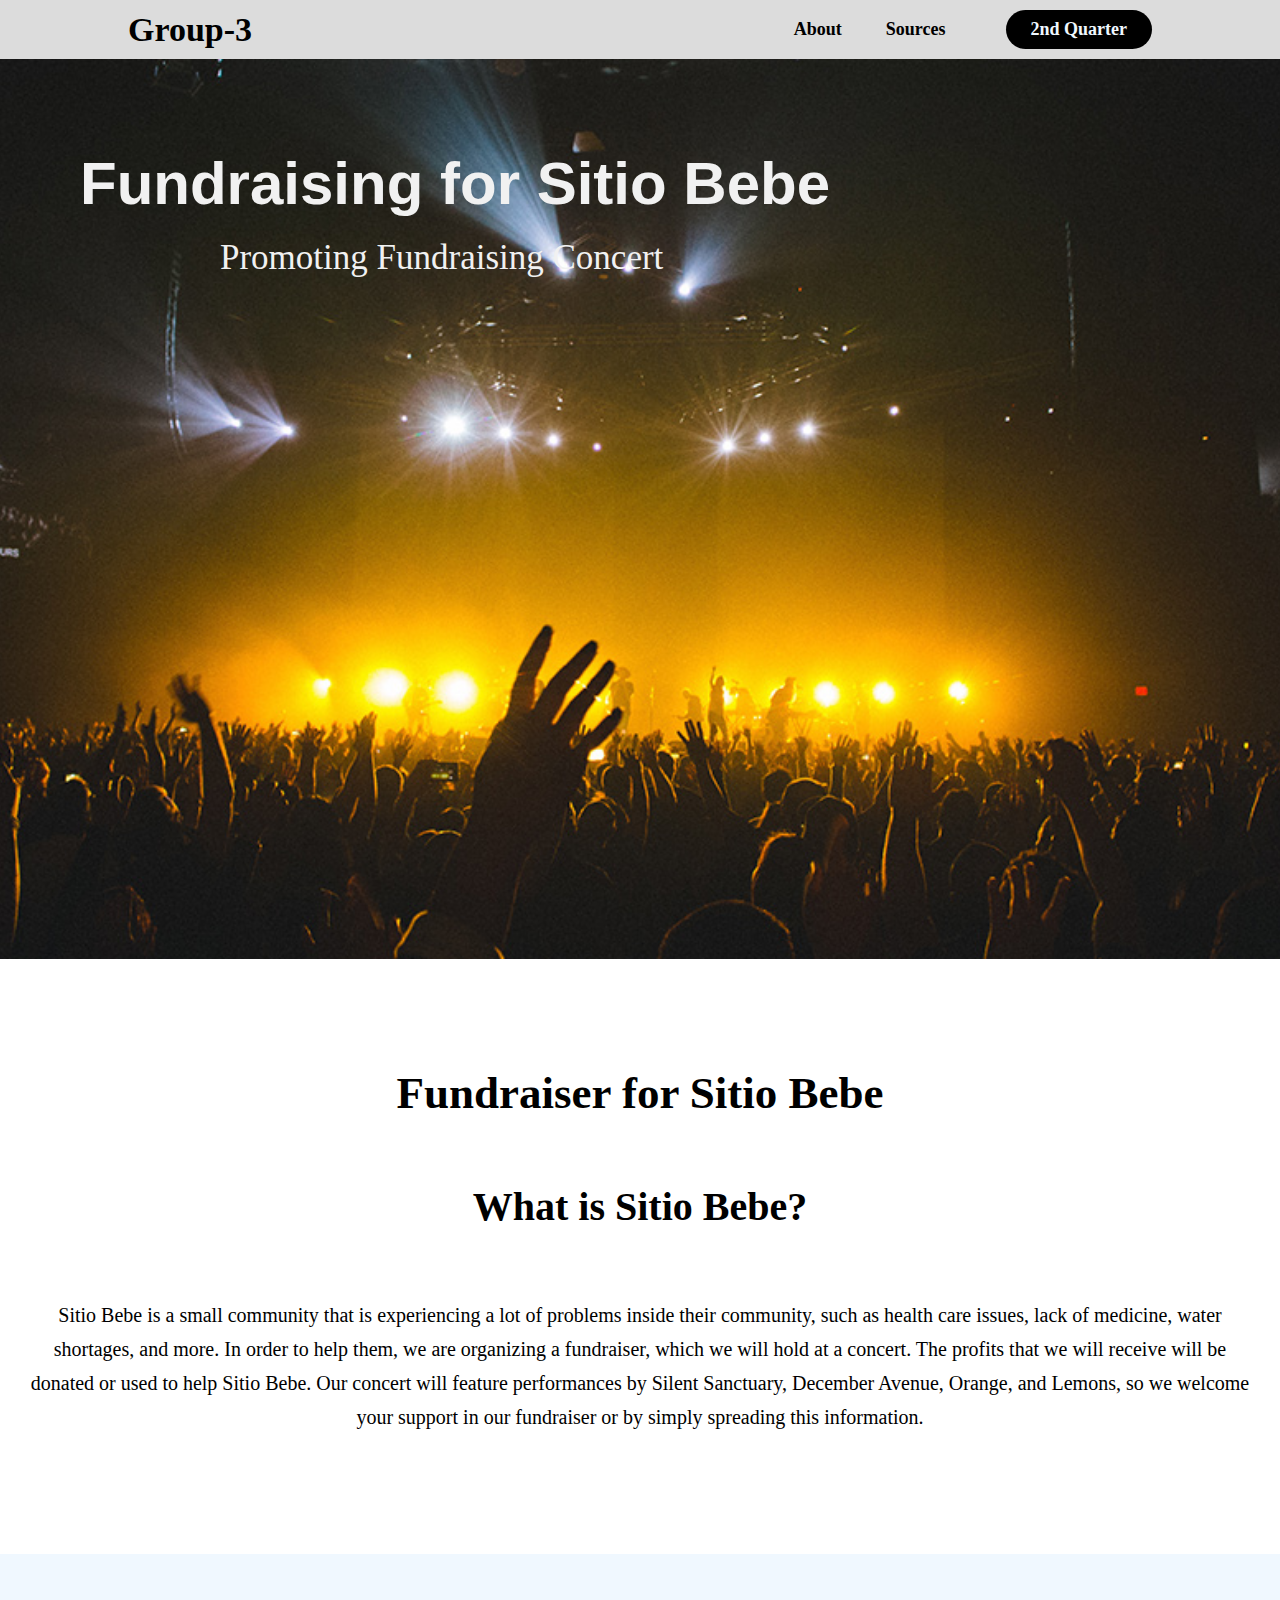
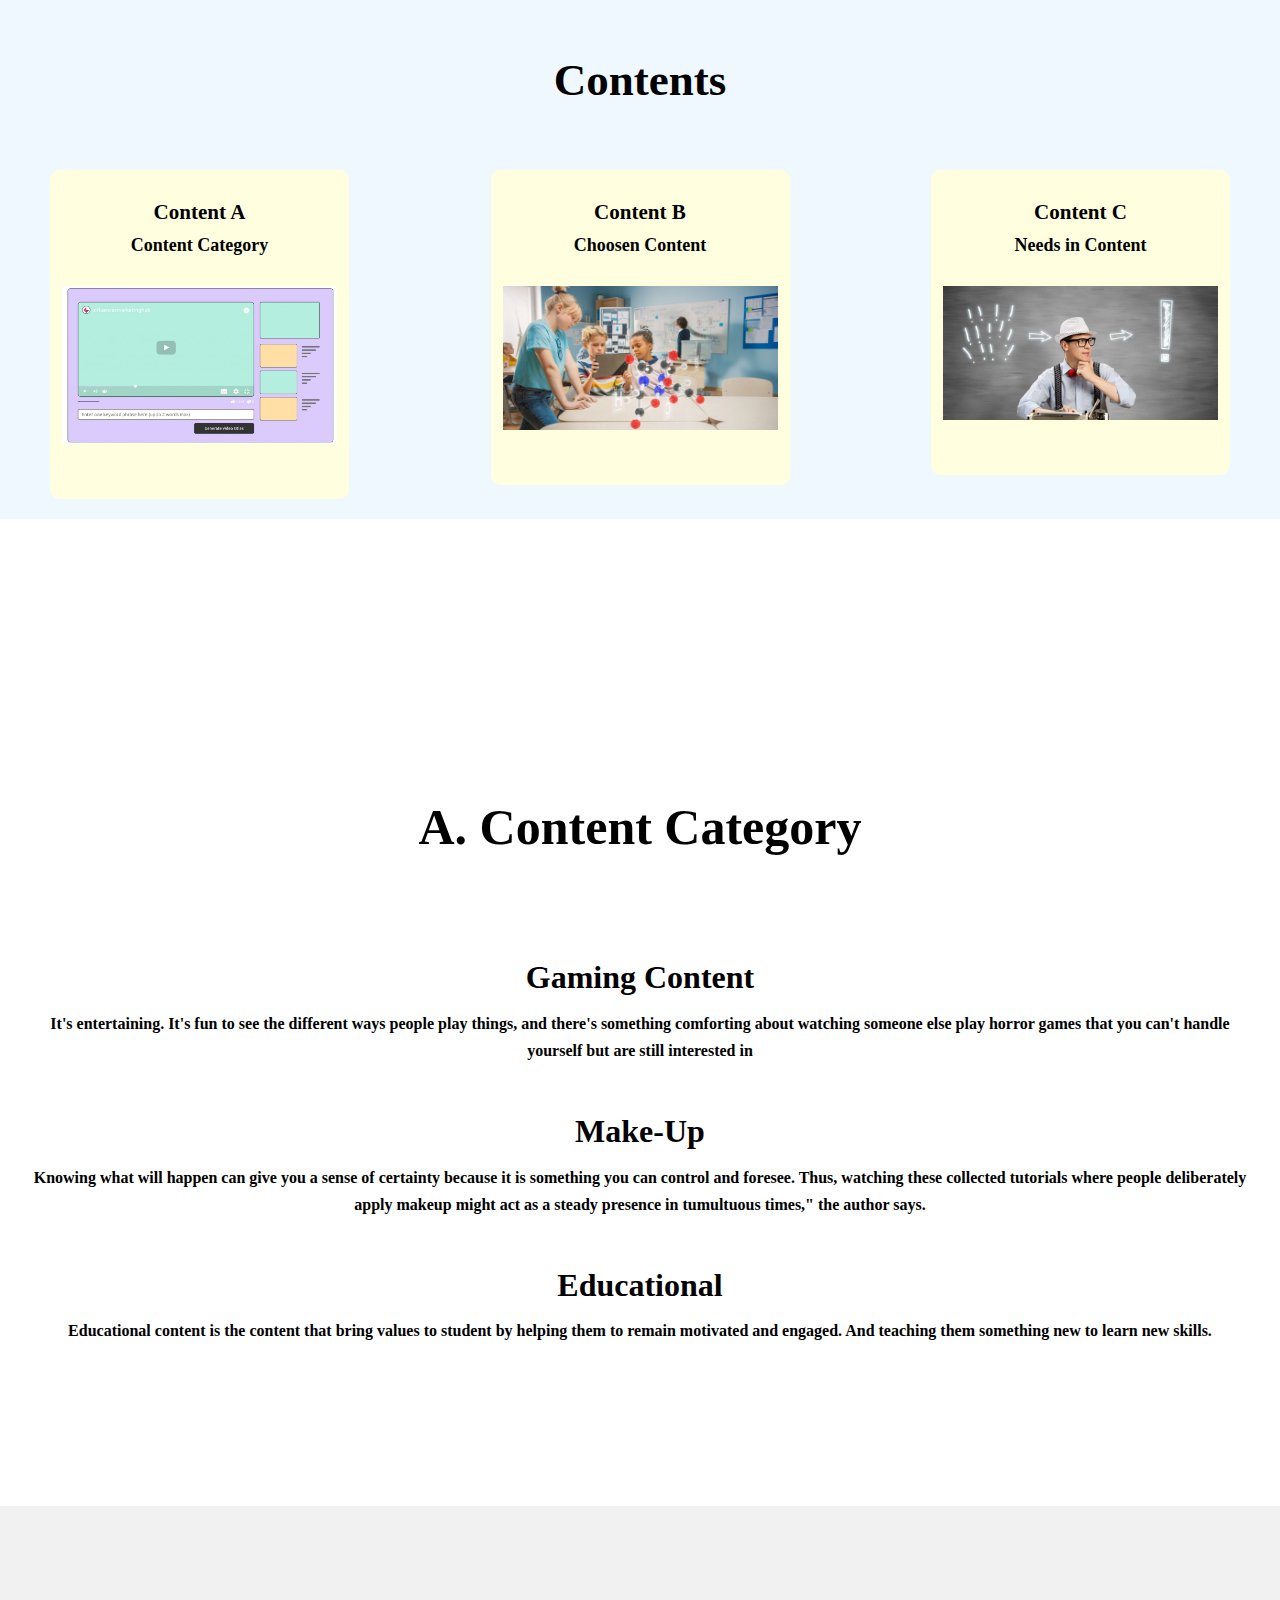
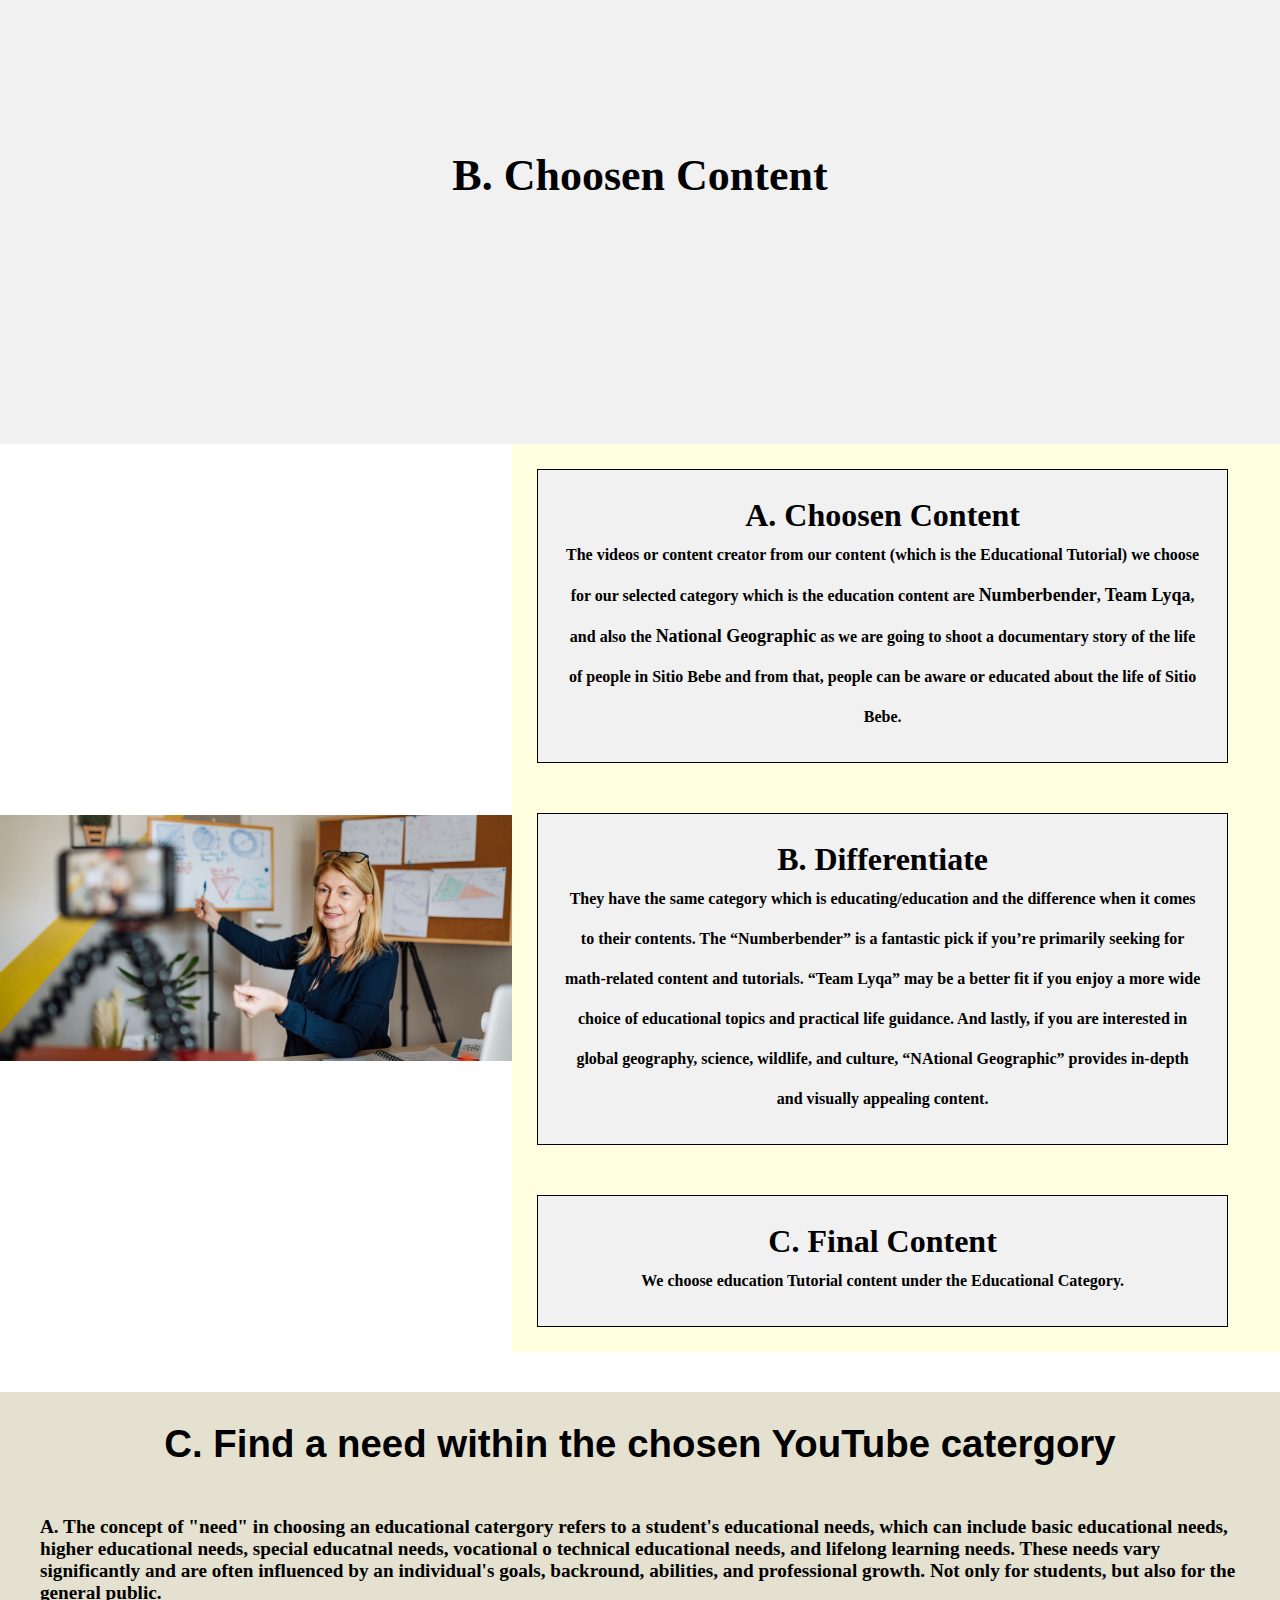
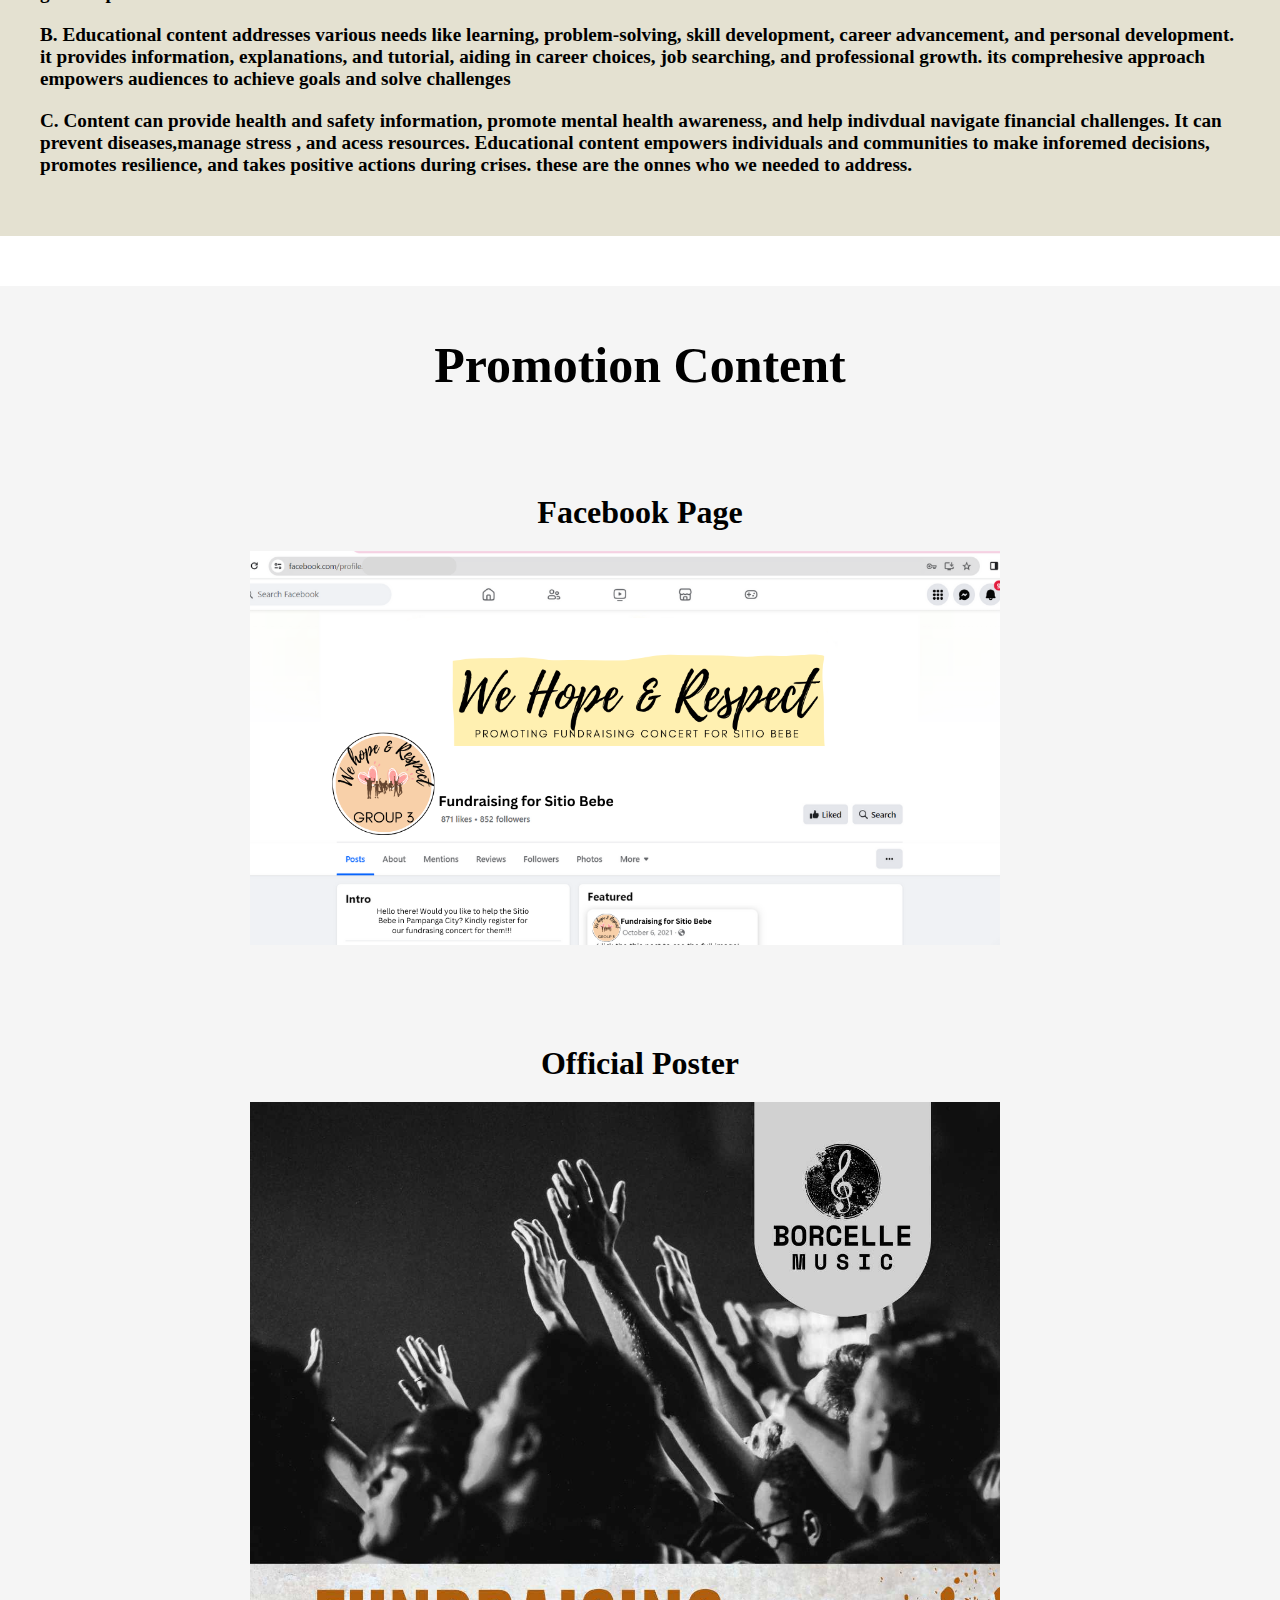
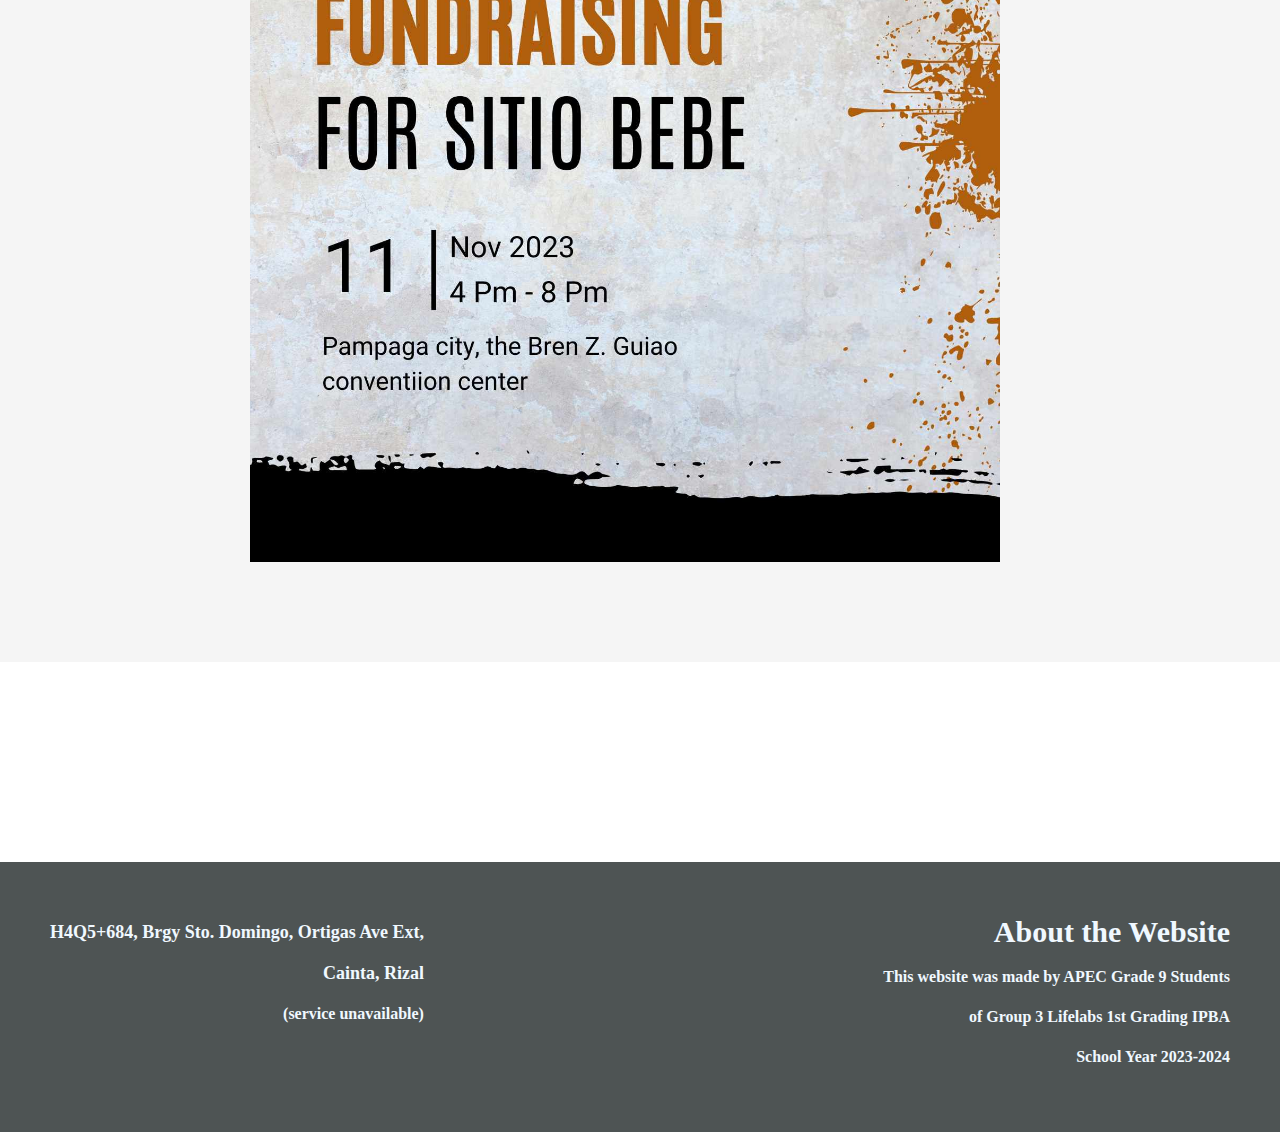
<file: index.html>
<!DOCTYPE html>
<html lang="en">
<head>
  <meta charset="UTF-8">
  <meta http-equiv="X-UA-Compatible" content="IE=edge">
  <meta name="viewport" content="width=device-width, initial-scale=1.0">
  <link rel="stylesheet" href="style.css" />
  <link rel="preconnect" href="https://fonts.googleapis.com">
  <link rel="preconnect" href="https://fonts.gstatic.com" crossorigin>
  <link href="https://fonts.googleapis.com/css2?family=Lilita+One&family=Montserrat:wght@500&family=Rowdies:wght@300&family=Ubuntu&family=ZCOOL+KuaiLe&display=swap" rel="stylesheet">
  <title>Group 3</title>
</head>

<body>
  
                                                <!---Header-Nav-->
  <div class="header-nav">
      <header>
        <a class="logo" href="index.html">Group-3</a>
          <nav> 
            <ul class="nav_links">
              <li><a href="#about-footer">About</a></li>
              <li><a href="#">Sources</a></li>
            </ul>
          </nav>
          <a class="cta" href="2ndquarter/q2main.html"><button>2nd Quarter</button></a>
      </header>
  </div>


                                                  <!--Lana-->
  <div class="introduction">
    <p class="intro-title">Fundraising for Sitio Bebe</p>
    <p class="intro-paragraph">Promoting Fundraising Concert </p>
  </div>

  <br><br><br><br><br><br>


                                              <!---sofia-->
 <style>
  .h1 {
    font-family: "Times New Roman", Times, serif;
  }
  .h3 {
    font-family: "Times New Roman", Times, serif;
  }
  .p1 {
    font-family: "Times New Roman", Times, serif; 
  }
</style>


<h1 class="h1" style="text-align: center; font-size: 45px;" >Fundraiser for Sitio Bebe</h1>
<br><br><br>

<h3 class="h33"> What is Sitio Bebe?</h3>
<br>

<p class="p1"> Sitio Bebe is a small community that is experiencing a lot of problems inside their community, such as health care issues, lack of medicine, water shortages, and more. In order to help them, we are organizing a fundraiser, which we will hold at a concert. The profits that we will receive will be donated or used to help Sitio Bebe. Our concert will feature performances by Silent Sanctuary, December Avenue, Orange, and Lemons, so we welcome your support in our fundraiser or by simply spreading this information.
</p>
<br><b><br><br><br><br>

                                            <!--Daniel-->
  
 <section class="hyperlink_content">
    <div class="content_title">Contents</div>
        <div class="content__row">
  
            <a href="#kathleenpart"> <div class="content__abc">
            <h3>Content A</h3>
            <p>Content Category</p>
            <img class="content__img" src="images/content category.jpg">
            </div> </a>

            <a href="#vincentpart"> <div class="content__abc">
            <h3>Content B</h3>
            <p>Choosen Content</p>
            <img class="content__img" src="images/choosen content.jpg">
            </div> </a>

            <a href="#mykapart"> <div class="content__abc">
            <h3>Content C</h3>
            <p>Needs in Content</p>
            <img class="content__img" src="images/need of content.jpg">
  </div></a>
    </div>
  </section>

  <br><br><br><br><br><br><br><br><br><br><br><br>


                                                          <!--Kathleen-->
<div class="kathleen__part" id="kathleenpart"><h1 class="kath_title">A. Content Category</h1>


        <div >
            <h1 class="kath">Gaming Content</h1>
            <p>It's entertaining. It's fun to see the different ways people play things, and there's something comforting about watching someone else play horror games that you can't handle yourself but are still interested in</p>
        </div>


        <div>
            <h1 class="kath">Make-Up</h1>
            <p>Knowing what will happen can give you a sense of certainty because it is something you can control and foresee. Thus, watching these collected tutorials where people deliberately apply makeup might act as a steady presence in tumultuous times," the author says.</p>
        </div>


        <div>
            <h1 class="kath">Educational</h1>
            <p>Educational content is the content that bring values to student by helping them to remain motivated and engaged. And teaching them something new to learn new skills.</p>
        </div>
      </div>


                                    <!--Vincent-->
<br><b><br><br><br><br><br>

 <div class="header" id="vincentpart">
  <h1>B. Choosen Content</h1>
</div>


  <img class="vincentimg" src="images/educational.jpg">



<div class="Flexbox-container">
  <div class="Flexbox-item1">
  <h1>A. Choosen Content</h1>
  <p>The videos or content creator from our content (which is the Educational Tutorial) we choose for our selected category which is the education content are <a href="https://www.youtube.com/@numberbender/videos">Numberbender</a>, <a href="https://www.youtube.com/@TeamLyqa/videos">Team Lyqa</a>, and also the <a href="https://www.youtube.com/@NatGeo">National Geographic</a> as we are going to shoot a documentary story of the life of people in Sitio Bebe and from that, people can be aware or educated about the life of Sitio Bebe. </p>
  </div>

  <div class="Flexbox-item2">
  <h1>B. Differentiate</h1>
  <p>They have the same category which is educating/education and the difference when it comes to their contents. The “Numberbender” is a fantastic pick if you’re primarily seeking for math-related content and tutorials. “Team Lyqa” may be a better fit if you enjoy a more wide choice of educational topics and practical life guidance. And lastly, if you are interested in global geography, science, wildlife, and culture, “NAtional Geographic” provides in-depth and visually appealing content.</p> 
  </div>

  <div class="Flexbox-item3">
  <h1>C. Final Content</h1>
  <p>We choose education Tutorial content under the Educational Category.</p>    
  </div>   
</div>


 <!--Myka-->
 <div class="mykapart" id="mykapart">
  <h1 class="mykatitle">C. Find a need within the chosen YouTube catergory</h1>
 
  <p class="mykacontent">A. The concept of "need" in choosing an educational catergory refers to a student's educational needs, which can include basic educational needs, higher educational needs, special educatnal needs, vocational o technical educational needs, and lifelong learning needs. These needs vary significantly and are often influenced by an individual's goals, backround, abilities, and professional growth. Not only for students, but also for the general public. </p>
  <p class="mykacontent">B. Educational content addresses various needs like learning, problem-solving, skill development, career advancement, and personal development. it provides information, explanations, and tutorial, aiding in career choices, job searching, and professional growth. its comprehesive approach empowers audiences to achieve goals and solve challenges </p>
  <p class="mykacontent">C. Content can provide health and safety information, promote mental health awareness, and help indivdual navigate financial challenges. It can prevent diseases,manage stress , and acess resources. Educational content empowers individuals and communities to make inforemed decisions, promotes resilience, and takes positive actions during crises. these are the onnes who we needed to address.</p>
  </div>
  <!--anyone-->
 <div class="promotion">
  <p class="promo_title">Promotion Content</p>
  <div class="promotion__content">
    <h1 class="promotion__title">Facebook Page</h1>
  <img class="promotion__img" src="images/promotion 1.png" alt="">
    <h1 class="promotion__title">Official Poster</h1>
  <img class="promotion__img" src="images/promotion 2.jpg" alt="">
 </div>
</div>

 <!--Daniel-->
 <footer class="footer-distributed" id="about-footer">
  <div class="footer-left">
   <div>
       <i class="footer-marker"></i>
       <p><a class="map-link" target="_blank" href="https://www.google.com/maps/place/APEC+Schools+-+Ortigas+Extension/@14.5882951,121.1071992,17.98z/data=!4m5!3m4!1s0x3397c7895cfc0851:0x32b881b76adc4e6d!8m2!3d14.5880131!4d121.1083258">H4Q5+684, Brgy Sto. Domingo, Ortigas Ave Ext,<br>  Cainta, Rizal</a></p>
   </div>
 
   <div>
     <i class="footer-phone"></i>
       <p>(service unavailable)</p>
   </div>
  </div>
 
   <div class="footer-right">
 
     <p class="footer-company-about">
       <span class="aboutweb">About the Website</span><br>
       This website was made by APEC Grade 9 Students <br> of Group 3 Lifelabs 1st Grading IPBA<br>
       School Year 2023-2024
     </p>
 </div>
 </footer>
 


</body>

</html>
</file>
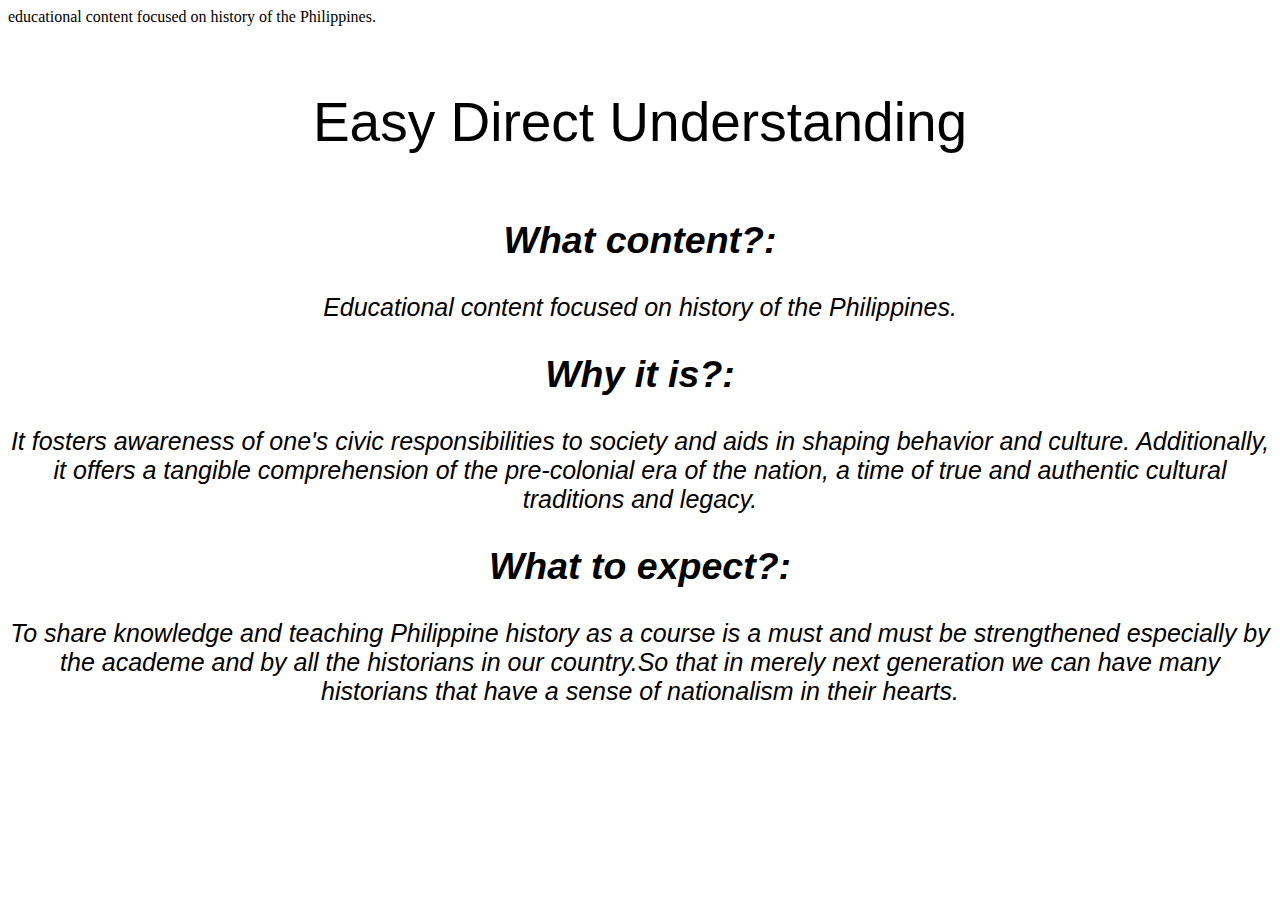
<file: trash/Kath Code/index.html>
<!DOCTYPE html>
<html> 
<head>
    <title>Easy Direct Understanding</title>
    <link rel="stylesheet" href="style.css">
</head> 
<body> 
educational content focused on history of the Philippines. 
<!-- Code injected by live-server -->
<script>
	// <![CDATA[  <-- For SVG support
	if ('WebSocket' in window) {
		(function () {
			function refreshCSS() {
				var sheets = [].slice.	call(document.getElementsByTagName("link"));
				var head = document.getElementsByTagName("head")[0];
				for (var i = 0; i < sheets.length; ++i) {
					var elem = sheets[i];
					var parent = elem.parentElement || head;
					parent.removeChild(elem);
					var rel = elem.rel;
					if (elem.href && typeof rel != "string" || rel.length == 0 || rel.toLowerCase() == "stylesheet") {
						var url = elem.href.replace(/(&|\?)_cacheOverride=\d+/, '');
						elem.href = url + (url.indexOf('?') >= 0 ? '&' : '?') + '_cacheOverride=' + (new Date().valueOf());
					}
					parent.appendChild(elem);
				}
			}
			var protocol = window.location.protocol === 'http:' ? 'ws://' : 'wss://';
			var address = protocol + window.location.host + window.location.pathname + '/ws';
			var socket = new WebSocket(address);
			socket.onmessage = function (msg) {
				if (msg.data == 'reload') window.location.reload();
				else if (msg.data == 'refreshcss') refreshCSS();
			};
			if (sessionStorage && !sessionStorage.getItem('IsThisFirstTime_Log_From_LiveServer')) {
				console.log('Live reload enabled.');
				sessionStorage.setItem('IsThisFirstTime_Log_From_LiveServer', true);
			}
		})();
	}
	else {
		console.error('Upgrade your browser. This Browser is NOT supported WebSocket for Live-Reloading.');
	}
	// ]]>
</script>
<p class="kathtitle">Easy Direct Understanding</p>
<div class="kathcontent">
<p><h2> What content?:</h2> Educational content focused on history of the Philippines.</p>
<p><h2>Why it is?:</h2>It fosters awareness of one's civic responsibilities to society and aids in shaping behavior and culture. Additionally, it offers a tangible comprehension of the pre-colonial era of the nation, a time of true and authentic cultural traditions and legacy.</p>
<p><h2>What to expect?:</h2>To share knowledge and teaching Philippine history as a course is a must and must be strengthened especially by the academe and by all the historians in our country.So that in merely next generation we can have many historians that have a sense of nationalism in their hearts.</p>

</body>
</html>
</file>
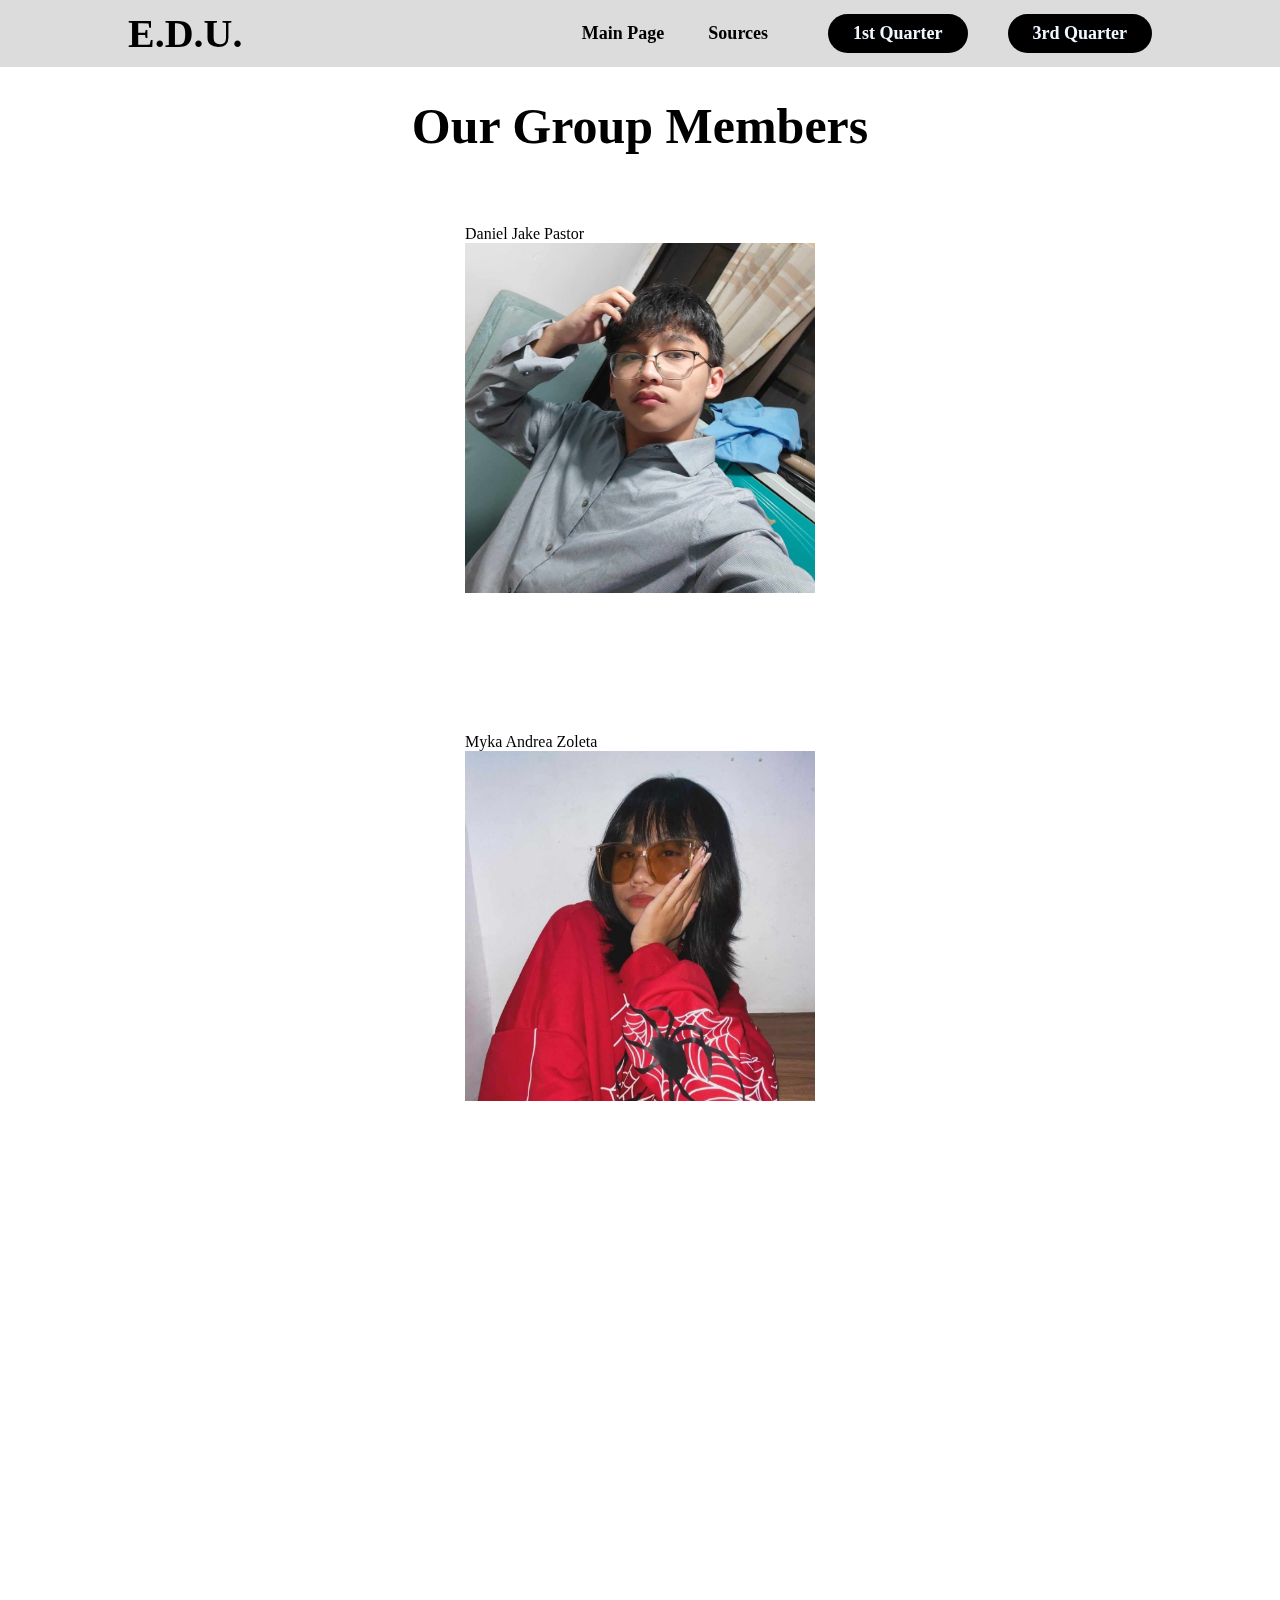
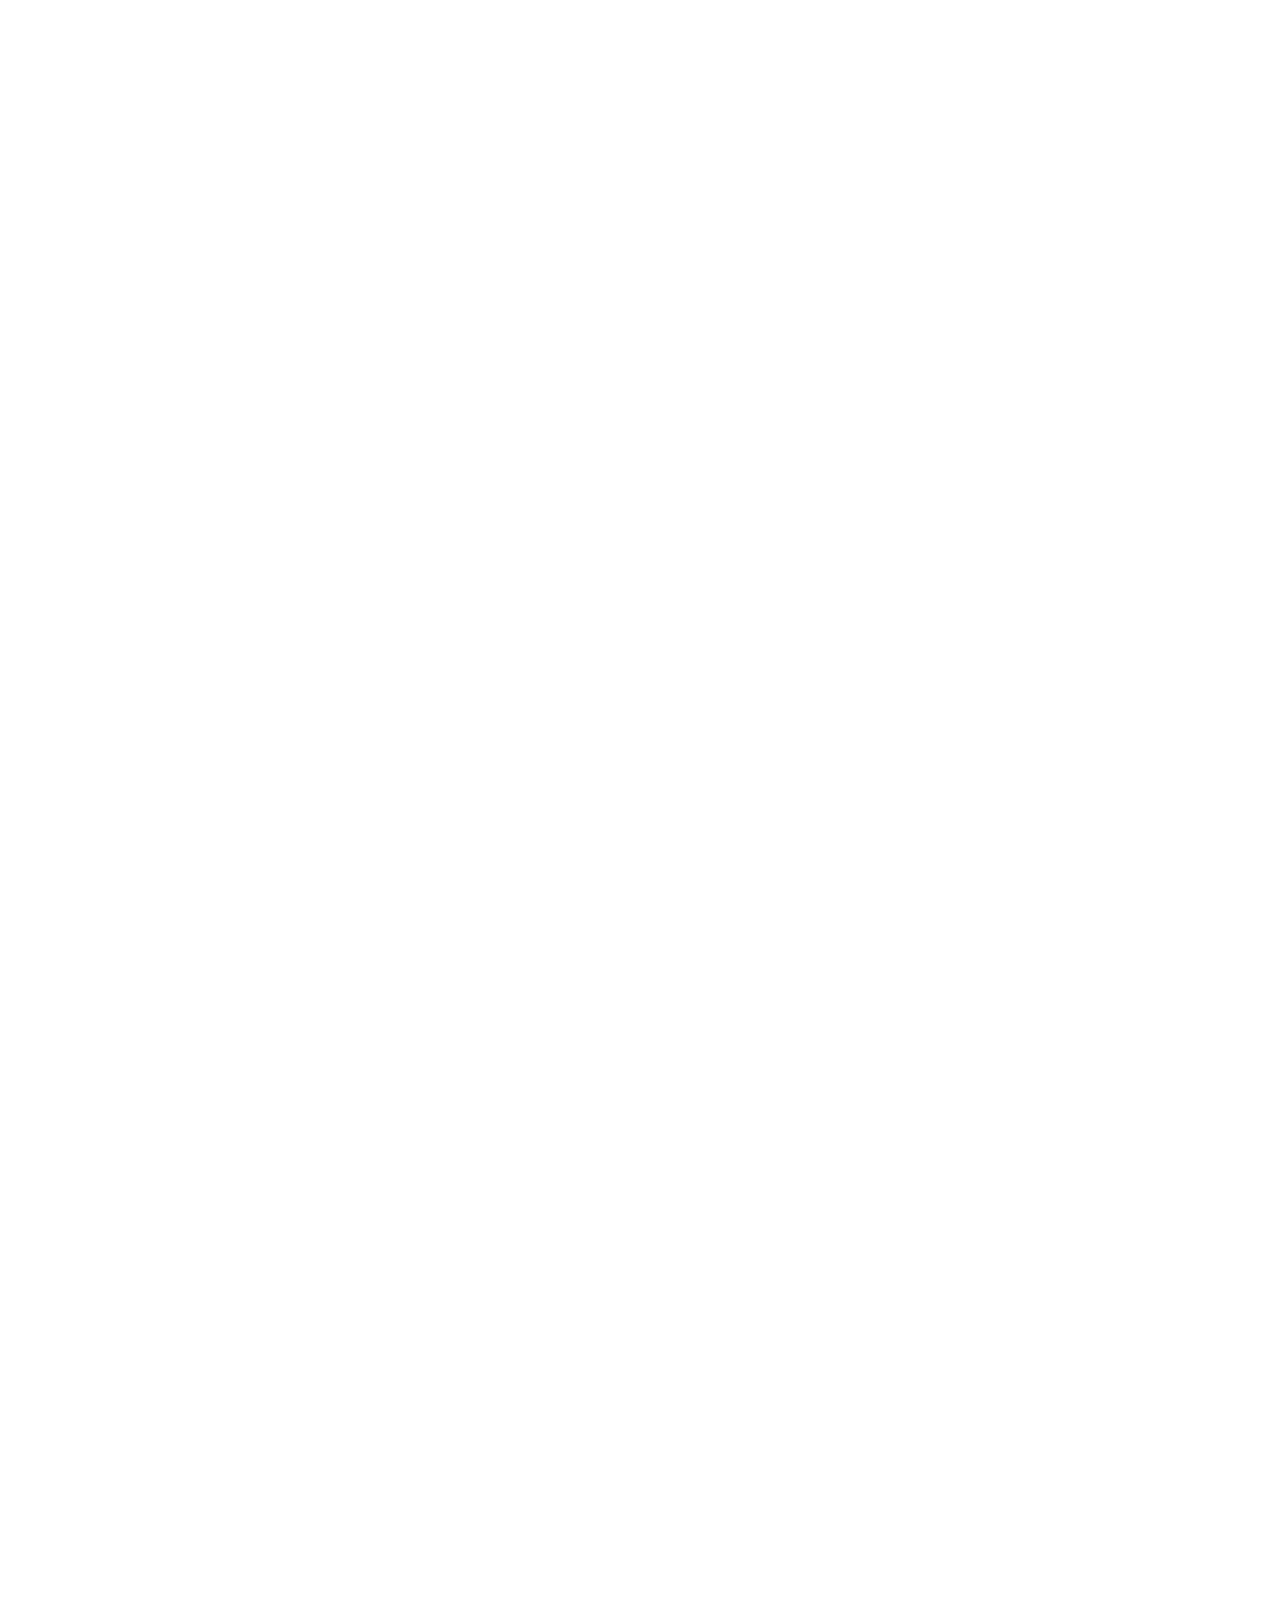
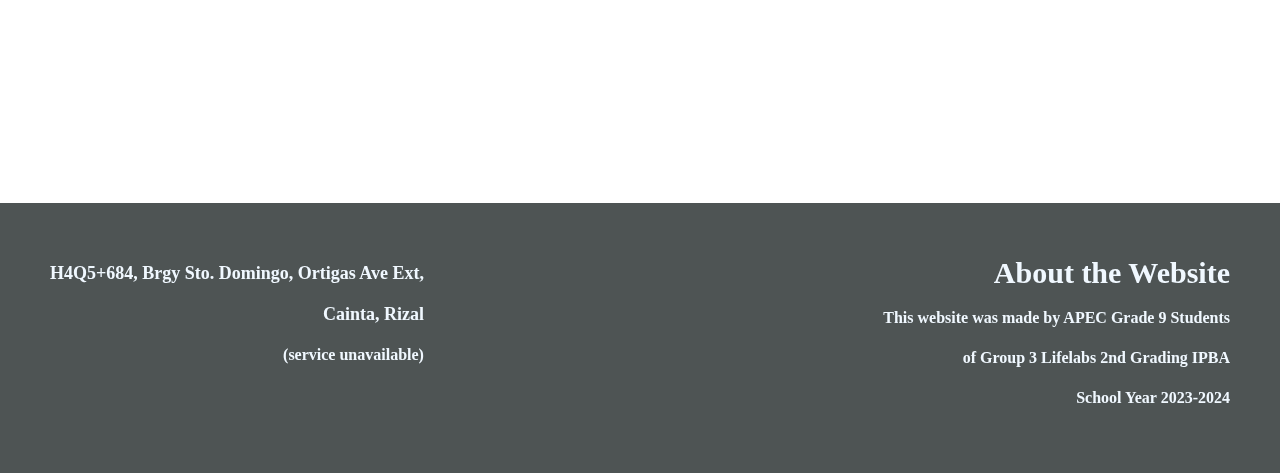
<file: 2ndquarter/q2about.html>
<!DOCTYPE html>
<html lang="en">
<head>
  <meta charset="UTF-8">
  <meta name="viewport" content="width=, initial-scale=1.0">
  <title>2nd Quarter</title>
  <link rel="stylesheet" href="q2style.css">
  <link rel="preconnect" href="https://fonts.googleapis.com">
  <link rel="preconnect" href="https://fonts.gstatic.com" crossorigin>
  <link href="https://fonts.googleapis.com/css2?family=Lilita+One&family=Montserrat:wght@500&family=Rowdies:wght@300&family=Ubuntu&family=ZCOOL+KuaiLe&display=swap" rel="stylesheet">
  <script defer src="app2.js"></script>
  <link rel="stylesheet" href="q2about.css">

</head>
<body>
  
  <div class="header-nav">
    <header>
      <a class="logo" href="q2main.html">E.D.U.</a>
        <nav> 
          <ul class="nav_links">
            <li><a href="q2main.html">Main Page</a></li>
            <li><a href="q2sources.html">Sources</a></li> 
          </ul>
        </nav>
        <a class="cta" href="..//index.html"><button>1st Quarter</button></a>
        <a class="cta" href="../3rdquarter/q3main.html"><button>3rd Quarter</button></a>
    </header>



    <H1>Our Group Members</H1>
<section class="members">
  <p>Daniel Jake Pastor</p>
    <img class="mempic" src="images2/Daniel.jpg" alt="">
  </section>

  <section class="members">
    <p>Myka Andrea Zoleta</p>
    <img class="mempic" src="images2/Myka.jpg" alt="">
  </section>

  <section class="members">
    <p>Kathleen Manalaysay</p>
    <img class="mempic" src="images2/Kath.jpg" alt="">
  </section>

  <section class="members">
    <p>Vincent Jiro Vaje</p>
    <img class="mempic" src="images2/Vincent.jpg" alt="">
  </section>

  <section class="members">
    <p>Lana Lane Garcia</p>
    <img class="mempic" src="images2/Lana.jpg" alt="">
  </section>

  <section class="members">
    <p>Sofia Jimenez</p>
    <img class="mempic" src="images2/Fia.jpg" alt="">
  </section>

















    <footer class="footer-distributed" id="about-footer">
      <div class="footer-left">
       <div>
           <i class="footer-marker"></i>
           <p><a class="map-link" target="_blank" href="https://www.google.com/maps/place/APEC+Schools+-+Ortigas+Extension/@14.5882951,121.1071992,17.98z/data=!4m5!3m4!1s0x3397c7895cfc0851:0x32b881b76adc4e6d!8m2!3d14.5880131!4d121.1083258">H4Q5+684, Brgy Sto. Domingo, Ortigas Ave Ext,<br>  Cainta, Rizal</a></p>
       </div>
     
       <div>
         <i class="footer-phone"></i>
           <p>(service unavailable)</p>
       </div>
      </div>
     
       <div class="footer-right">
     
         <p class="footer-company-about">
           <span class="aboutweb">About the Website</span><br>
           This website was made by APEC Grade 9 Students <br> of Group 3 Lifelabs 2nd Grading IPBA<br>
           School Year 2023-2024
         </p>
     </div>
</body>
</file>
<file: style.css>
*{
  box-sizing: border-box;
  margin: 0;
  padding: 0;
  font-family: lilita-one;
}

body{
  margin: 0;
}

/*Header*/
.header-nav{
 position: sticky;
 top: 0;
}

li, a, button{
  font-family: lilita-one;
  font-weight: 500;
  font-size: 18px;
  color: black;
  text-decoration: none;
  border: none;
  border-radius: none;
  font-weight: bold;
}

header{
  display: flex;
  justify-content:flex-end;
  align-items: center;
  background-color: gainsboro;
  flex-direction: row;
  padding: 10px 10%;
  margin: 0%;
}

.logo{
  cursor: pointer;
  margin-right: auto;
  font-family:lilita-one;
  font-size: 34px;
  font-weight: bolder;
}

.nav_links{
  list-style: none;
}

.nav_links li {
  display: inline-block;
  padding: 0px 20px;
}

.nav_links li a {
  transition: all 0.3s ease 0s;
}

.nav_links li a:hover{
  color: goldenrod;
}

button{
  margin-left: 40px;
  padding: 9px 25px;
  background-color: black;
  border: none;
  border-radius: 50px;
  cursor: pointer;
  transition: all 0.3s ease 0s;
  color: aliceblue;
}

button:hover{
  background-color: white;
  color: black;
}

/*Lana*/

/*Sofia*/
.p1{
  margin-top: 5px;
  padding-bottom: 50px;
  text-align: center;
  padding: 30px;
  line-height: 1.7;
  font-size: 20px;
}

.h33{
  text-align: center;
  padding-bottom:5px;
  font-size: 40px;

}
                                                        /*Daniel*/

.hyperlink_content{
  font-family:sans-serif;
  background-color: aliceblue;
  padding-top: 0.02%;
  }
  
  
  .content__row{
    margin-top: 5%;
    display: flex;
    justify-content: space-between;
  }
  
  .content__abc{
    flex-basis: 31%;
    background-color: lightyellow;
    border-radius: 10px;
    margin-bottom: 5%;
    padding: 20px 12px;
    box-sizing: border-box;
    text-align: center;
    margin-left: 50px;
    margin-right: 50px;
    padding-bottom: 50px;
    transition: 0.5s;
    position:relative;
  }

  .content__img{
    width: 275px;
    margin-top: 30px;
  }
  
  .content_title{
    text-align: center;
    font-size: 45px;
    margin-top: 100px;
    font-weight: bold;
   
  }
  
  h3{
    text-align: center;
    margin: 10px 0; 
    font-weight: 600;
  }
  
  .content__abc:hover{
    box-shadow: 0px 0px 10px 0px gray;
    opacity: 0.7;
  }

                                                      /*Daniel*/

  .footer-distributed {
    background-color: #4e5454;
    box-shadow: 0 1px 1px 0 orange;
    box-sizing: border-box;
    width: 100%;
    text-align: left;
    font: bold 16px sans-serif;
    padding: 55px 50px;
    margin-top: 200px;
    padding-top: 50px;
    display: flex;
    flex-direction: row;
    line-height: 40px;
    justify-content: space-between;
    text-align: right;
    color: aliceblue;
    

  }
  
  footer {
    position: static;
  }
  footer {
   
    bottom: 0;
  }
  
  
  footer {
    display: block;
  }
  
  a{
    color: rgb(0, 0, 0);
    text-decoration: none;
  
  }
  
  .map-link {
    color: aliceblue;
  }

  .aboutweb{
    font-size: 30px;
    font-weight: bold;
  }

                                                      /*Vincent*/
  .header {
    text-align: center;
    padding: 19%;
    font-size: 22px;
    background-color: #f1f1f1;
    margin-top: 24px;
}



.Flexbox-container {
    display: flex;
    flex-direction: column;
    background-color: lightyellow;
}

.Flexbox-item1 {
   width: 90%;
   padding: 25px; 
   margin: 25px;
   text-align: center;
   line-height: 40px;
   background-color: #f1f1f1;
   border: 1px solid black;
}

.Flexbox-item2 {
    width: 90%;
    padding: 25px; 
    margin: 25px;
    text-align: center;
    line-height: 40px;
    background-color: #f1f1f1;
    border: 1px solid black;
 }

 .Flexbox-item3 {
    width: 90%;
    padding: 25px; 
    margin: 25px;
    text-align: center;
    line-height: 40px;
    background-color: #f1f1f1;
    border: 1px solid black;
 }

.vincentimg {
    float: left;
    margin-top: 29%;
    width: 40%;
    height: 50%;
}

                                                /*lana*/
.introduction{
  background-image: url(images/hero.jpg);
  min-height: 100vh;
  width: 100%;
  background-position:center; 
  background-size: cover
}

.intro-title{
  text-align: left;
  padding-top: 90px;
  font-size: 60px;
  font-family: sans-serif;
  font-weight: bold;
  color: #f1f1f1;
  padding-left: 80px;
}
.intro-paragraph{
  text-align: left;
  font-size: 35px;
  padding-top: 20px;
  color: #f1f1f1;
  padding-left: 220px;
}

/*Promotional Materials*/
.promotion{
  background-color: whitesmoke;
  margin-top: 50px;
}
.promotion__title{
  text-align: center;
  padding-bottom: 20px;
}

.promo_title{
  text-align: center;
  padding-top: 50px;
  padding-bottom: 100px;
  font-size: 50px;
  font-weight: bold;
}

.promotion__img{
  max-width: 100%;
  width: 1000px;
  justify-content: center;
  display: flex;
  padding-left: 250px;
  padding-bottom: 100px;
}

/*kathleen*/

.kathleen__part{
  margin-top: 20px;
  padding-bottom: 50px;
  text-align: center;
  padding: 30px;
  line-height: 1.7;
}

.kath_title{
 text-align: center;
 padding-bottom:40px;
 font-size: 50px;
}

.kath{
  padding-bottom: 5px;
  padding-top: 40px;
}

/*myka*/
.mykapart{
  background-color: rgb(228, 225, 209);
  width: fit-content;
  border-color: rgb(14, 6, 6);
  padding:40px;
  font-size: larger;
  font-weight: bold ;
  padding-top: 30px;
  margin-top: 40px;
  }
  
  
  .mykatitle{
   text-align: center;  
   padding-bottom: 50px;
   font-family: Impact, Haettenschweiler, 'Arial Narrow Bold', sans-serif;
   font-weight: bolder;
  }
  
  
  .mykacontent{
      padding-bottom: 20px;
      font-family: cursive;
  }
</file>
<file: trash/Kath Code/style.css>
.kathtitle{  font-family: 'Franklin Gothic Medium', 'Arial Narrow', Arial, sans-serif;
    text-align: center;
    font-size: 55px;
    line-height: 1.5;
    color: black;
}

.kathcontent{
    text-align: center;
font-style:oblique;
font-size: 25px;
font-family: 'Trebuchet MS', 'Lucida Sans Unicode', 'Lucida Grande', 'Lucida Sans', Arial, sans-serif}
</file>
<file: 2ndquarter/q2style.css>
*{
  box-sizing: border-box;
  margin: 0;
  padding: 0;
  font-family: lilita-one;
}

body{
  margin: 0;
}

/*Header*/
.header-nav{
 position: sticky;
 top: 0;
}

li, a, button{
  font-family: lilita-one;
  font-weight: 500;
  font-size: 18px;
  color: black;
  text-decoration: none;
  border: none;
  border-radius: none;
  font-weight: bold;
}

header{
  display: flex;
  justify-content:flex-end;
  align-items: center;
  background-color: gainsboro;
  flex-direction: row;
  padding: 10px 10%;
  margin: 0%;
}

.logo{
  cursor: pointer;
  margin-right: auto;
  font-family:lilita-one;
  font-size: 40px;
  font-weight: bolder;
}

.nav_links{
  list-style: none;
}

.nav_links li {
  display: inline-block;
  padding: 0px 20px;
}

.nav_links li a {
  transition: all 0.3s ease 0s;
}

.nav_links li a:hover{
  color: goldenrod;
}

button{
  margin-left: 40px;
  padding: 9px 25px;
  background-color: black;
  border: none;
  border-radius: 50px;
  cursor: pointer;
  transition: all 0.3s ease 0s;
  color: aliceblue;
}

button:hover{
  background-color: white;
  color: black;
}


.sofiacontent{
  display: flex;
  flex-direction: row;
  align-items: center;
  margin: 1px;
  justify-content: space-between
}

.sofiaytbutton{
  border:1px;
  border-color: black;
  text-decoration: none;
  padding: 10px;
  color: rgb(70, 68, 68);
  font-size: 25px;
  display: inline-block;
  background-color: rgb(194, 129, 76);
  border-radius: 5px;
  font-family: Georgia, 'Times New Roman', Times, serif;
  margin-left: 289px;
  margin-top: 30px;
}

.sofiaytbutton:hover{
  opacity: 0.2;
  background-color: white;
  border-color:burlywood;
  border: 9px;
  color: rgb(84, 59, 36);
}

.sofiatitle{
  text-align: center;
  font-size: 60px;
  font-family:Garamond;
}

.sofiatext{
  padding: 20px;
  font-family:mulish;
  text-align: center;
}

.sofiamaganda{
  background-color: rgb(219, 193, 176);
}

.mykatitle{
  text-align: center;
  font-size: 50px;
  padding-top: 50px;
  
}


.myka1{
  text-align: left;
  padding-left: 100px;
  font-size:25px;
  font-family: 'Lucida Sans', 'Lucida Sans Regular', 'Lucida Grande', 'Lucida Sans Unicode', Geneva, Verdana, sans-serif;
  font-weight: bold;
}


.myka2{
  text-align: left;
  padding-left: 100px;
  font-size: 25px;
  font-family: 'Lucida Sans', 'Lucida Sans Regular', 'Lucida Grande', 'Lucida Sans Unicode', Geneva, Verdana, sans-serif;
  font-weight: bold;
  display: flex;
  justify-content: left;
  align-items: center; 
}


.myka3{
  text-align: left;
  padding-left: 100px;
  font-size: 25px;
  font-family: 'Lucida Sans', 'Lucida Sans Regular', 'Lucida Grande', 'Lucida Sans Unicode', Geneva, Verdana, sans-serif;
  font-weight: bold;
}

.mykapic{
  padding-left: 100px;
  width: 400px;
}

.kathtitle{  font-family: 'Franklin Gothic Medium', 'Arial Narrow', Arial, sans-serif;
  text-align: center;
  font-size: 50px;
  line-height: 1.5;
  color: black;
  font-family: lilita-one;
  font-weight: bold;
}

.kathcontent{
  text-align: center;
font-size: 20px;
font-family: 'Trebuchet MS', 'Lucida Sans Unicode', 'Lucida Grande', 'Lucida Sans', Arial, sans-serif;
padding-left: 100px;
padding-right: 100px;
}

.kathlayout{
  background-color: rgb(219, 193, 176);
  padding-top: 50px;
  padding-bottom: 60px;
  
}


.footer-distributed {
  background-color: #4e5454;
  box-shadow: 0 1px 1px 0 orange;
  box-sizing: border-box;
  width: 100%;
  text-align: left;
  font: bold 16px sans-serif;
  padding: 55px 50px;
  margin-top: 200px;
  padding-top: 50px;
  display: flex;
  flex-direction: row;
  line-height: 40px;
  justify-content: space-between;
  text-align: right;
  color: aliceblue;
  

}

footer {
  position: static;
}
footer {
 bottom: 0;
}


footer {
  display: block;
}

a{
  color: rgb(0, 0, 0);
  text-decoration: none;

}

.map-link {
  color: aliceblue;
}

.aboutweb{
  font-size: 30px;
  font-weight: bold;
}

section{
  display: grid;
  align-items: center;
  align-items: center;
}

.layouts{
  opacity: 0;
  transition: all 1s;
}

.show{
  opacity: 1;
}

.videointro{
  align-items: center;
  display: flex;
  justify-content: center;
  padding-bottom: 50px;
}

.videotitle{
font-family: lolita-one;
text-align: center;
padding-top: 30px;
font-size: 40px;
}
</file>
<file: 2ndquarter/q2about.css>
.mempic{
  width: 350px;
}

section{
  display: grid;
  align-items: center;
  justify-content: center;
  padding: 70px;
}

.members{
  opacity: 0;
  transition: all 1s;
  transform: translateX(-100%);
  filter: blur(5px);
}

.show{
  opacity: 1;
  filter: blur(0);
  transform: translateX(0);
}

h1{
  text-align: center;
  padding-top: 30px;
  font-size: 50px;
  font-family: lolita-one;
}
</file>
